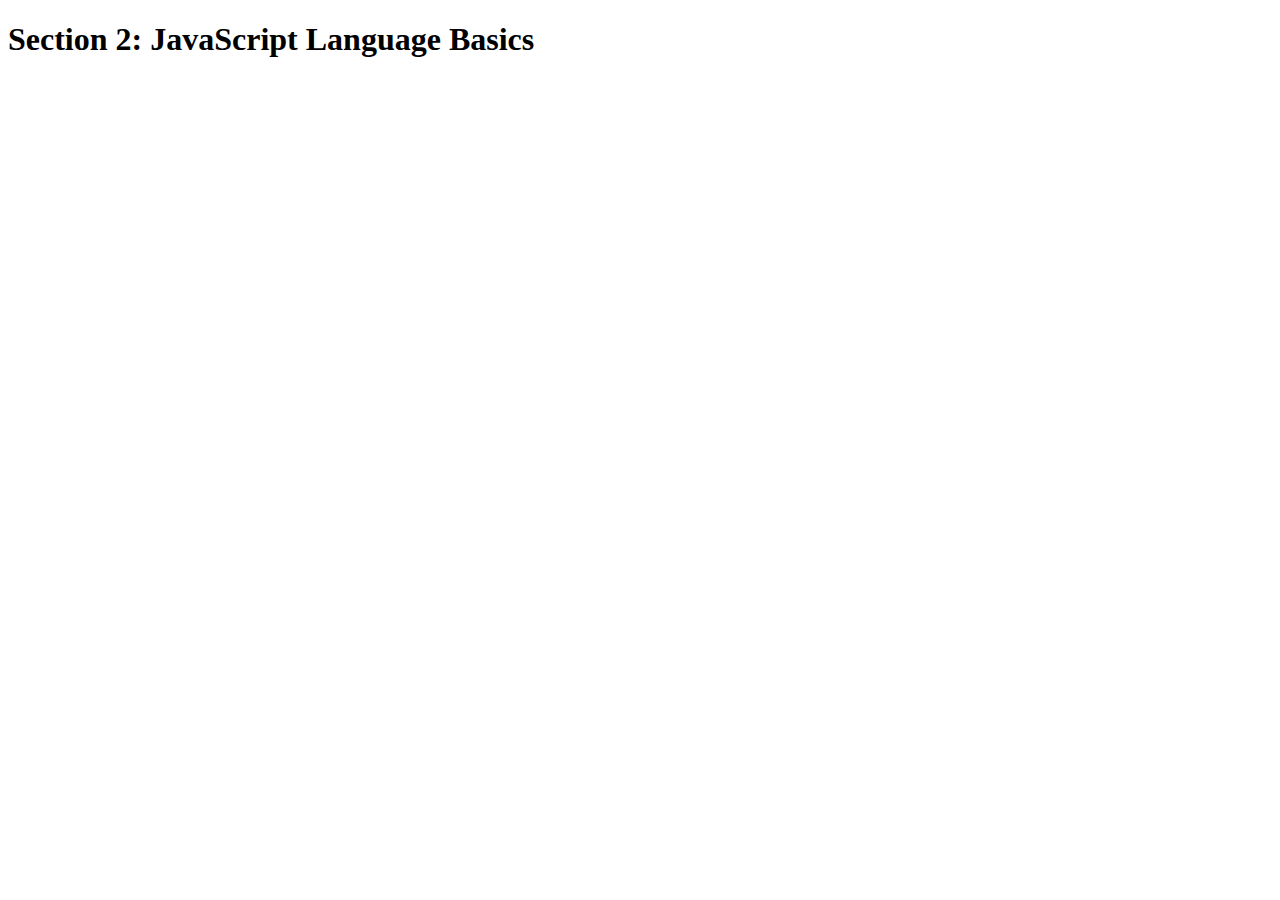
<file: 2-JS-Basic/index.html>
<!DOCTYPE html>
<html lang="en">
    <head>
        <meta charset="UTF-8">
        <title>Section 2: JavaScript Language Basics</title>
    </head>

    <body>
        <h1>Section 2: JavaScript Language Basics</h1>
    </body>

    <script src="script.js"></script>
</html>
</file>
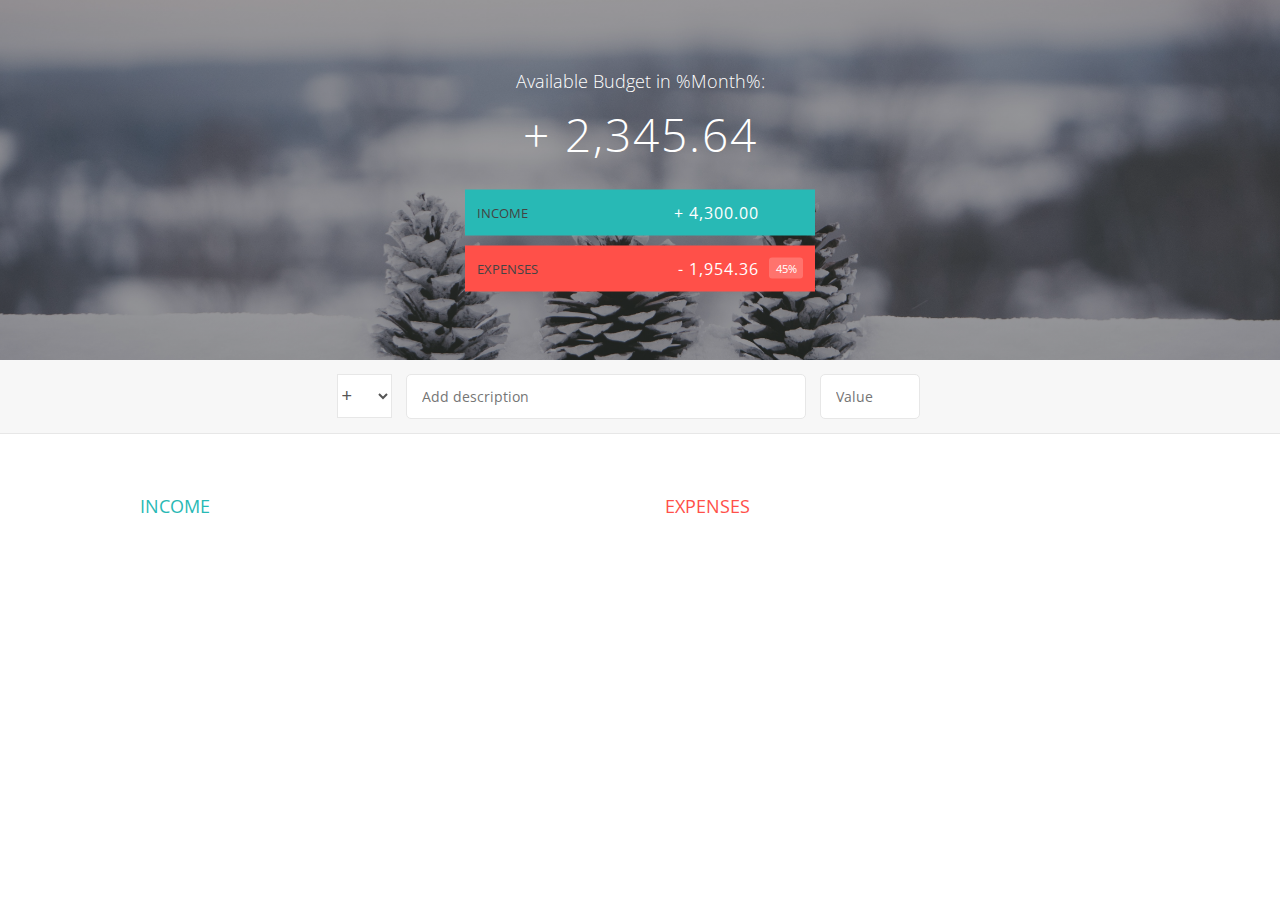
<file: 6-Budgety/index.html>
<!DOCTYPE html>
<html lang="en">
    <head>
        <meta charset="UTF-8">
        <link href="https://fonts.googleapis.com/css?family=Open+Sans:100,300,400,600" rel="stylesheet" type="text/css">
        <link href="http://code.ionicframework.com/ionicons/2.0.1/css/ionicons.min.css" rel="stylesheet" type="text/css">
        <link type="text/css" rel="stylesheet" href="style.css">
        <title>Budgety</title>
    </head>
    <body>
        
        <div class="top">
            <div class="budget">
                <div class="budget__title">
                    Available Budget in <span class="budget__title--month">%Month%</span>:
                </div>
                
                <div class="budget__value">+ 2,345.64</div>
                
                <div class="budget__income clearfix">
                    <div class="budget__income--text">Income</div>
                    <div class="right">
                        <div class="budget__income--value">+ 4,300.00</div>
                        <div class="budget__income--percentage">&nbsp;</div>
                    </div>
                </div>
                
                <div class="budget__expenses clearfix">
                    <div class="budget__expenses--text">Expenses</div>
                    <div class="right clearfix">
                        <div class="budget__expenses--value">- 1,954.36</div>
                        <div class="budget__expenses--percentage">45%</div>
                    </div>
                </div>
            </div>
        </div>
        
        
        
        <div class="bottom">
            <div class="add">
                <div class="add__container">
                    <select class="add__type">
                        <option value="inc" selected>+</option>
                        <option value="exp">-</option>
                    </select>
                    <input type="text" class="add__description" placeholder="Add description">
                    <input type="number" class="add__value" placeholder="Value">
                    <button class="add__btn"><i class="ion-ios-checkmark-outline"></i></button>
                </div>
            </div>
            
            <div class="container clearfix">
                <div class="income">
                    <h2 class="icome__title">Income</h2>
                    
                    <div class="income__list">
                       
                        <!--
                        <div class="item clearfix" id="income-0">
                            <div class="item__description">Salary</div>
                            <div class="right clearfix">
                                <div class="item__value">+ 2,100.00</div>
                                <div class="item__delete">
                                    <button class="item__delete--btn">
                                        <i class="ion-ios-close-outline"></i>
                                    </button>
                                </div>
                            </div>
                        </div>
                        
                        <div class="item clearfix" id="income-1">
                            <div class="item__description">Sold car</div>
                            <div class="right clearfix">
                                <div class="item__value">+ 1,500.00</div>
                                <div class="item__delete">
                                    <button class="item__delete--btn"><i class="ion-ios-close-outline"></i></button>
                                </div>
                            </div>
                        </div>
                        -->
                        
                    </div>
                </div>
                
                
                
                <div class="expenses">
                    <h2 class="expenses__title">Expenses</h2>
                    
                    <div class="expenses__list">
                       
                        <!--
                        <div class="item clearfix" id="expense-0">
                            <div class="item__description">Apartment rent</div>
                            <div class="right clearfix">
                                <div class="item__value">- 900.00</div>
                                <div class="item__percentage">21%</div>
                                <div class="item__delete">
                                    <button class="item__delete--btn"><i class="ion-ios-close-outline"></i></button>
                                </div>
                            </div>
                        </div>
                        <div class="item clearfix" id="expense-1">
                            <div class="item__description">Grocery shopping</div>
                            <div class="right clearfix">
                                <div class="item__value">- 435.28</div>
                                <div class="item__percentage">10%</div>
                                <div class="item__delete">
                                    <button class="item__delete--btn"><i class="ion-ios-close-outline"></i></button>
                                </div>
                            </div>
                        </div>
                        -->
                        
                    </div>
                </div>
            </div>
            
            
        </div>
        
        <script src="app.js"></script>
    </body>
</html>
</file>
<file: 6-Budgety/style.css>
/**********************************************
*** GENERAL
**********************************************/

* {
    margin: 0;
    padding: 0;
    box-sizing: border-box;
}

.clearfix::after {
    content: "";
    display: table;
    clear: both;
}

body {
    color: #555;
    font-family: Open Sans;
    font-size: 16px;
    position: relative;
    height: 100vh;
    font-weight: 400;
}

.right { float: right; }
.red { color: #FF5049 !important; }
.red-focus:focus { border: 1px solid #FF5049 !important; }

/**********************************************
*** TOP PART
**********************************************/

.top {
    height: 40vh;
    background-image: linear-gradient(rgba(0, 0, 0, 0.35), rgba(0, 0, 0, 0.35)), url(back.jpg);
    background-size: cover;
    background-position: center;
    position: relative;
}

.budget {
    position: absolute;
    width: 350px;
    top: 50%;
    left: 50%;
    transform: translate(-50%, -50%);
    color: #fff;
}

.budget__title {
    font-size: 18px;
    text-align: center;
    margin-bottom: 10px;
    font-weight: 300;
}

.budget__value {
    font-weight: 300;
    font-size: 46px;
    text-align: center;
    margin-bottom: 25px;
    letter-spacing: 2px;
}

.budget__income,
.budget__expenses {
    padding: 12px;
    text-transform: uppercase;
}

.budget__income {
    margin-bottom: 10px;
    background-color: #28B9B5;
}

.budget__expenses {
    background-color: #FF5049;
}

.budget__income--text,
.budget__expenses--text {
    float: left;
    font-size: 13px;
    color: #444;
    margin-top: 2px;
}

.budget__income--value,
.budget__expenses--value {
    letter-spacing: 1px;
    float: left;
}

.budget__income--percentage,
.budget__expenses--percentage {
    float: left;
    width: 34px;
    font-size: 11px;
    padding: 3px 0;
    margin-left: 10px;
}

.budget__expenses--percentage {
    background-color: rgba(255, 255, 255, 0.2);
    text-align: center;
    border-radius: 3px;
}


/**********************************************
*** BOTTOM PART
**********************************************/

/***** FORM *****/
.add {
    padding: 14px;
    border-bottom: 1px solid #e7e7e7;
    background-color: #f7f7f7;
}

.add__container {
    margin: 0 auto;
    text-align: center;
}

.add__type {
    width: 55px;
    border: 1px solid #e7e7e7;
    height: 44px;
    font-size: 18px;
    color: inherit;
    background-color: #fff;
    margin-right: 10px;
    font-weight: 300;
    transition: border 0.3s;
}

.add__description,
.add__value {
    border: 1px solid #e7e7e7;
    background-color: #fff;
    color: inherit;
    font-family: inherit;
    font-size: 14px;
    padding: 12px 15px;
    margin-right: 10px;
    border-radius: 5px;
    transition: border 0.3s;
}

.add__description { width: 400px;}
.add__value { width: 100px;}

.add__btn {
    font-size: 35px;
    background: none;
    border: none;
    color: #28B9B5;
    cursor: pointer;
    display: inline-block;
    vertical-align: middle;
    line-height: 1.1;
    margin-left: 10px;
}

.add__btn:active { transform: translateY(2px); }

.add__type:focus,
.add__description:focus,
.add__value:focus {
    outline: none;
    border: 1px solid #28B9B5;
}

.add__btn:focus { outline: none; }

/***** LISTS *****/
.container {
    width: 1000px;
    margin: 60px auto;
}

.income {
    float: left;
    width: 475px;
    margin-right: 50px;
}

.expenses {
    float: left;
    width: 475px;
}

h2 {
    text-transform: uppercase;
    font-size: 18px;
    font-weight: 400;
    margin-bottom: 15px;
}

.icome__title { color: #28B9B5; }
.expenses__title { color: #FF5049; }

.item {
    padding: 13px;
    border-bottom: 1px solid #e7e7e7;
}

.item:first-child { border-top: 1px solid #e7e7e7; }
.item:nth-child(even) { background-color: #f7f7f7; }

.item__description {
    float: left;
}

.item__value {
    float: left;
    transition: transform 0.3s;
}

.item__percentage {
    float: left;
    margin-left: 20px;
    transition: transform 0.3s;
    font-size: 11px;
    background-color: #FFDAD9;
    padding: 3px;
    border-radius: 3px;
    width: 32px;
    text-align: center;
}

.income .item__value,
.income .item__delete--btn {
    color: #28B9B5;
}

.expenses .item__value,
.expenses .item__percentage,
.expenses .item__delete--btn {
    color: #FF5049;
}


.item__delete {
    float: left;
}

.item__delete--btn {
    font-size: 22px;
    background: none;
    border: none;
    cursor: pointer;
    display: inline-block;
    vertical-align: middle;
    line-height: 1;
    display: none;
}

.item__delete--btn:focus { outline: none; }
.item__delete--btn:active { transform: translateY(2px); }

.item:hover .item__delete--btn { display: block; }
.item:hover .item__value { transform: translateX(-20px); }
.item:hover .item__percentage { transform: translateX(-20px); }


.unpaid {
    background-color: #FFDAD9 !important;
    cursor: pointer;
    color: #FF5049;

}

.unpaid .item__percentage { box-shadow: 0 2px 6px 0 rgba(0, 0, 0, 0.1); }
.unpaid:hover .item__description { font-weight: 900; }
</file>
